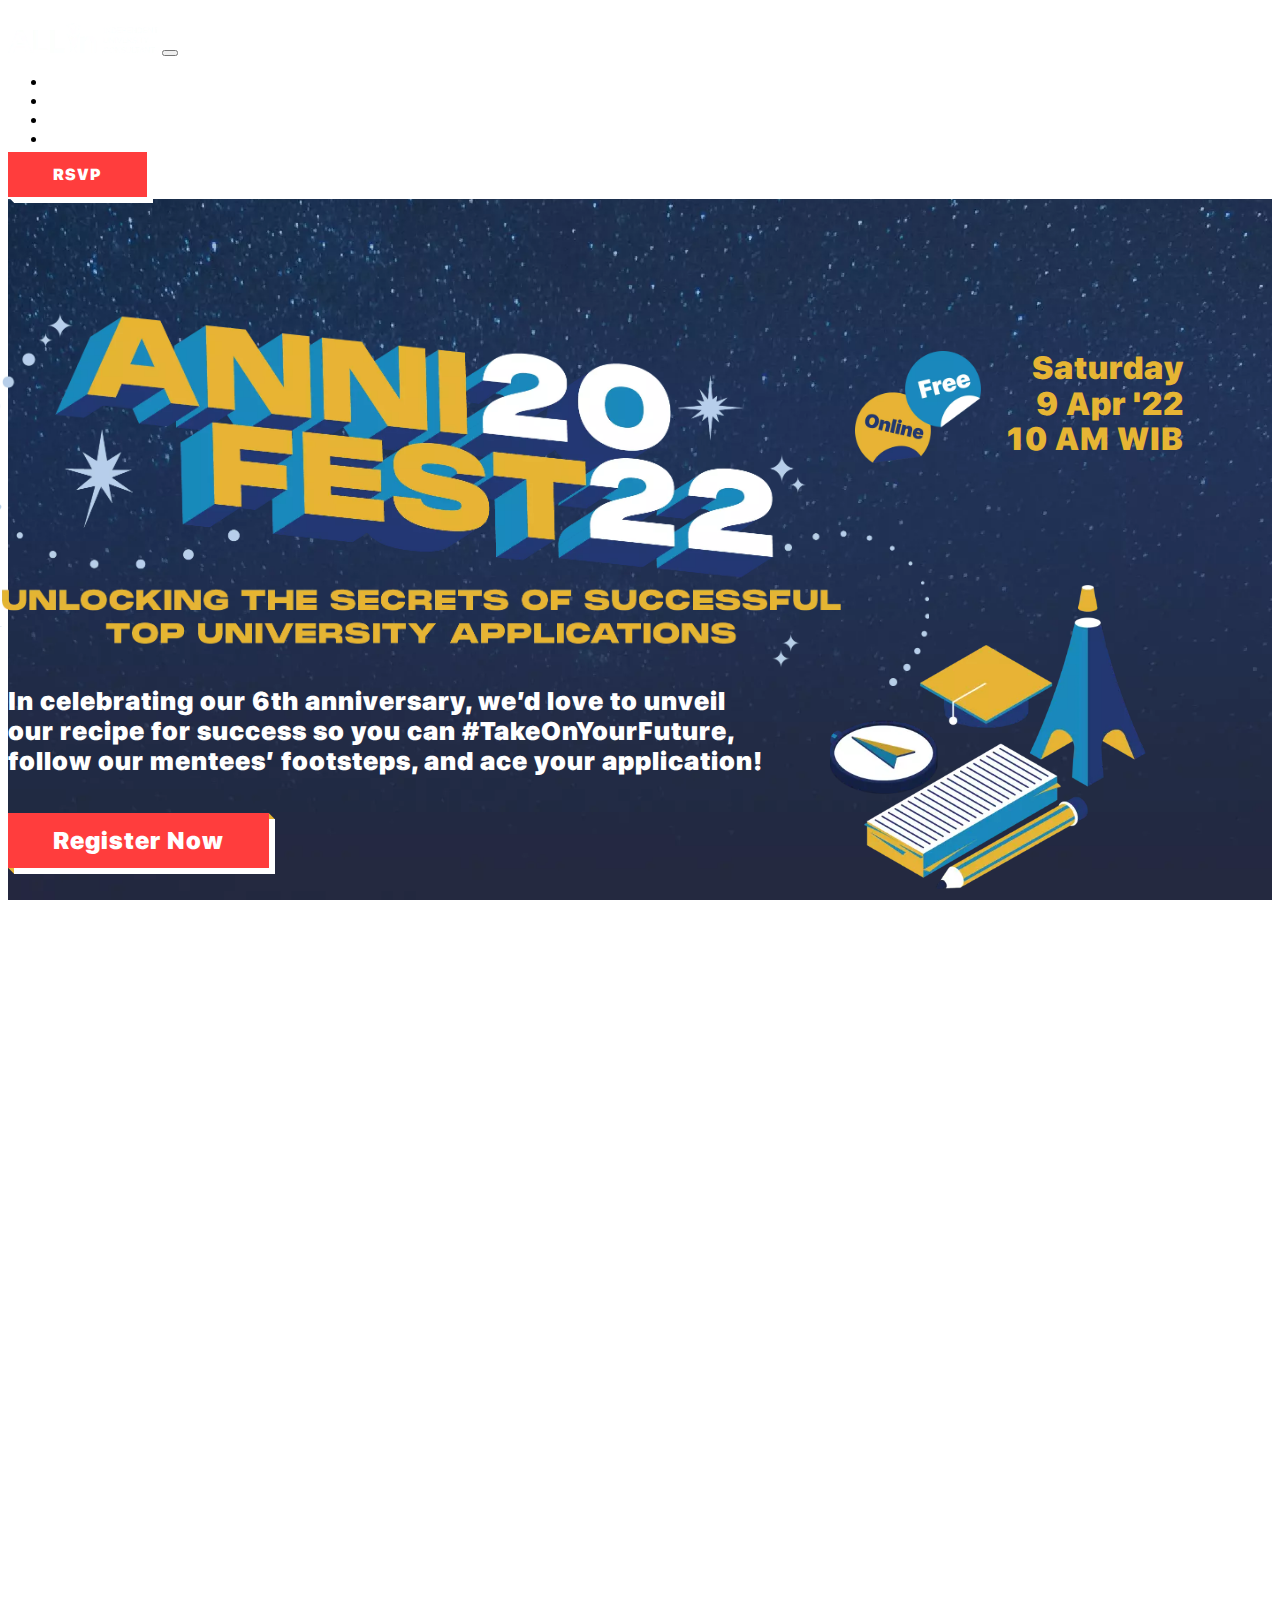
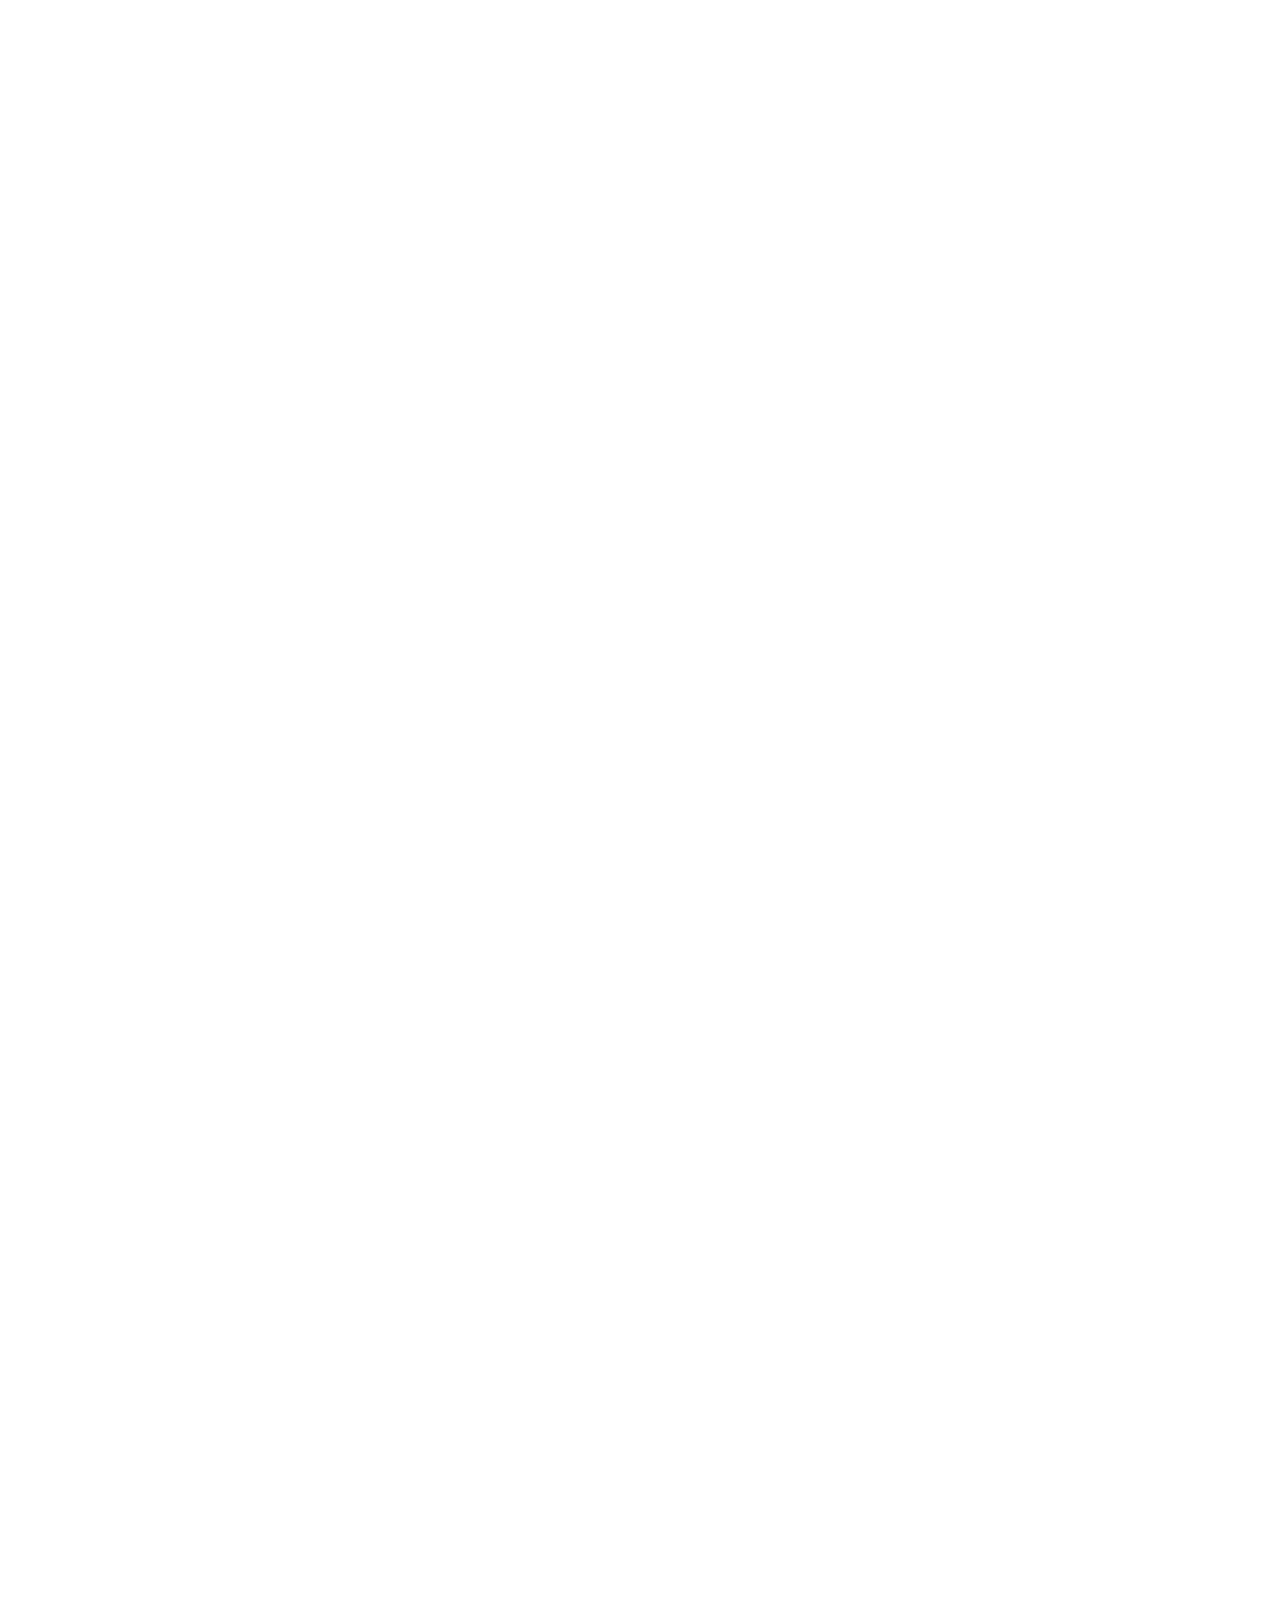
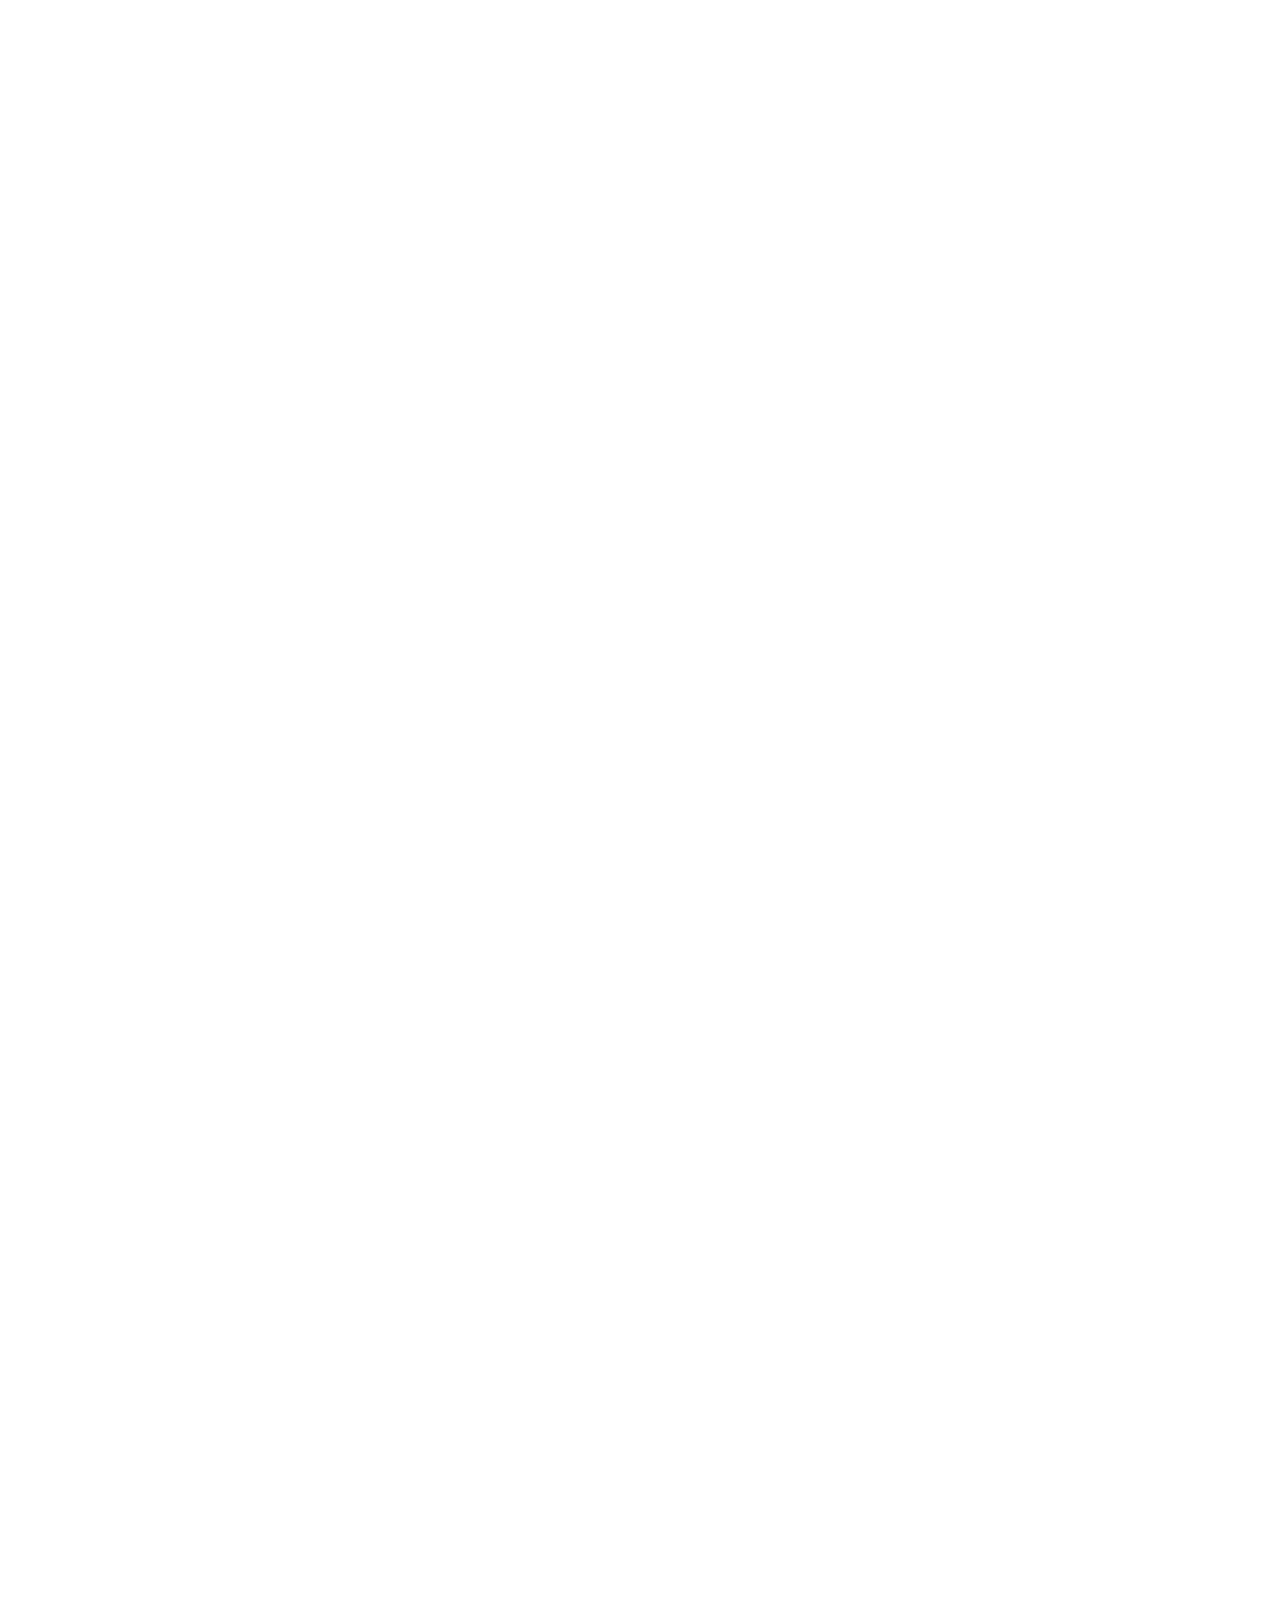
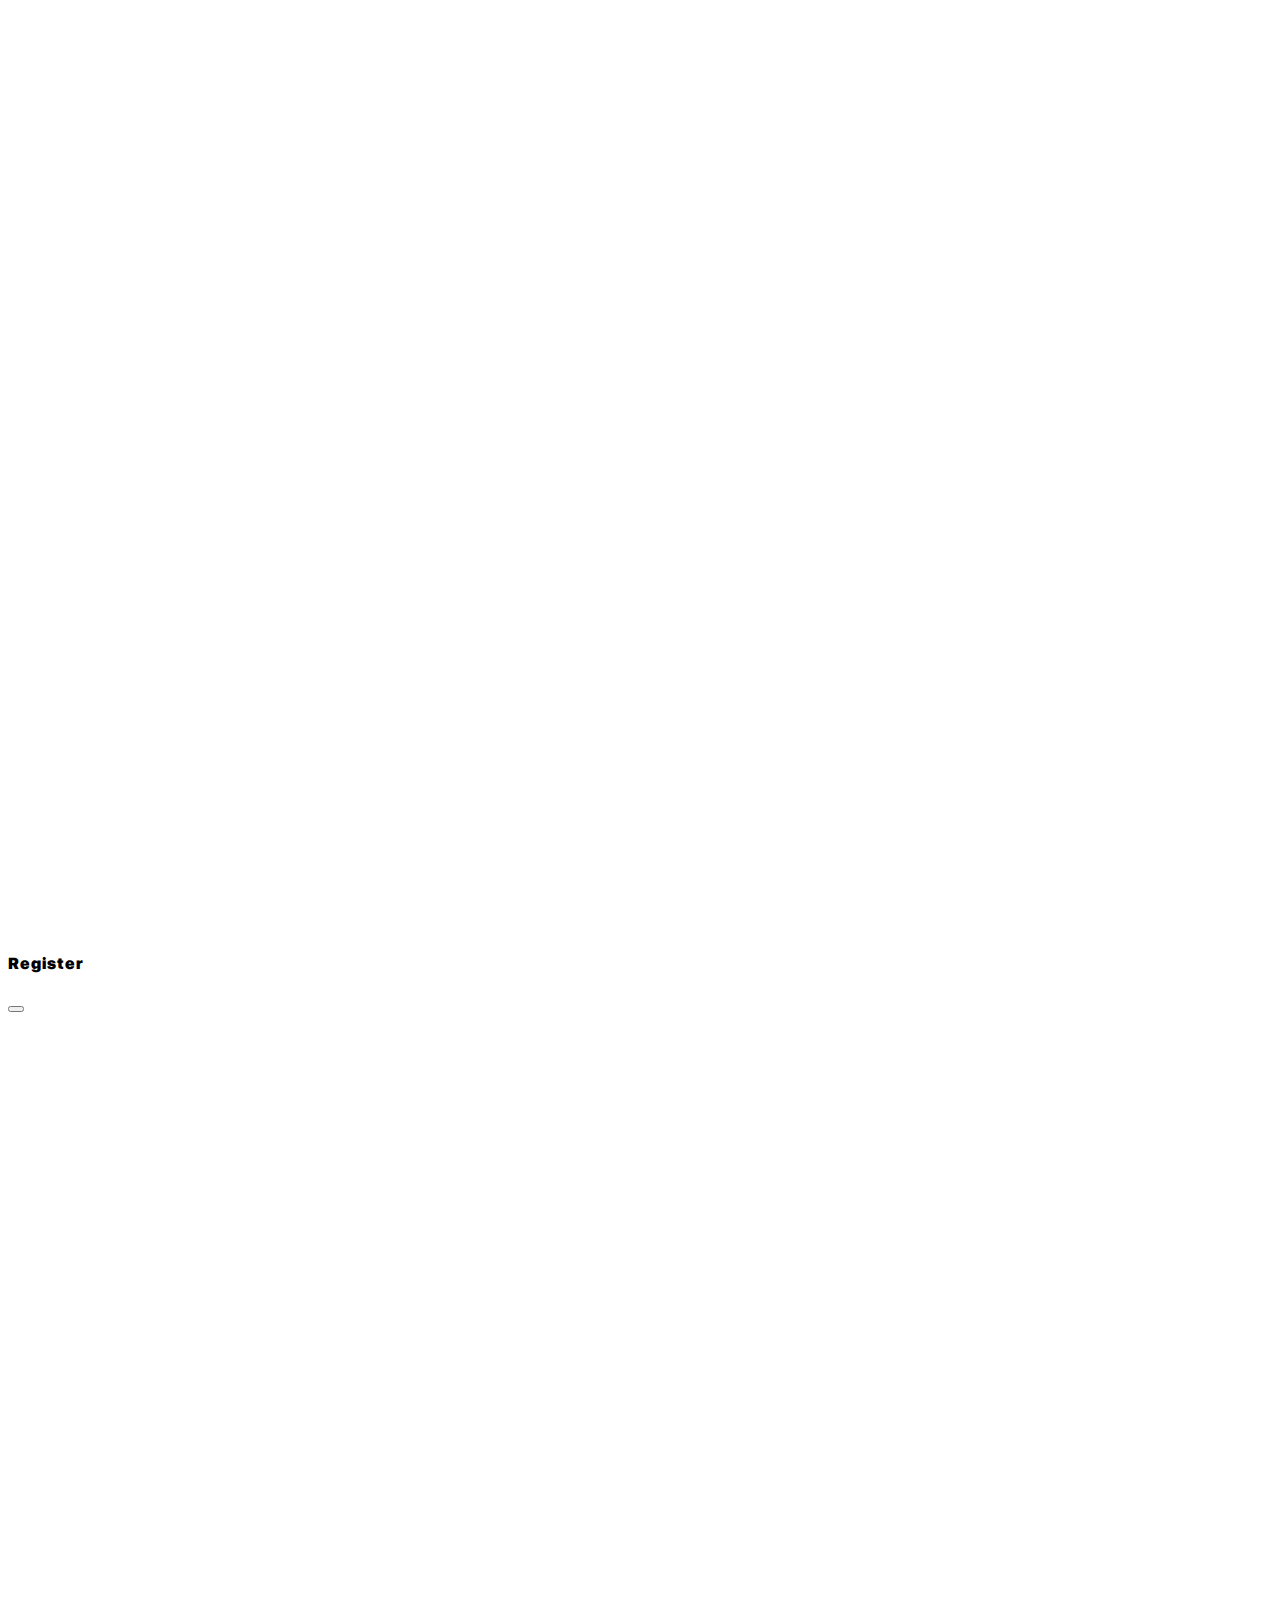
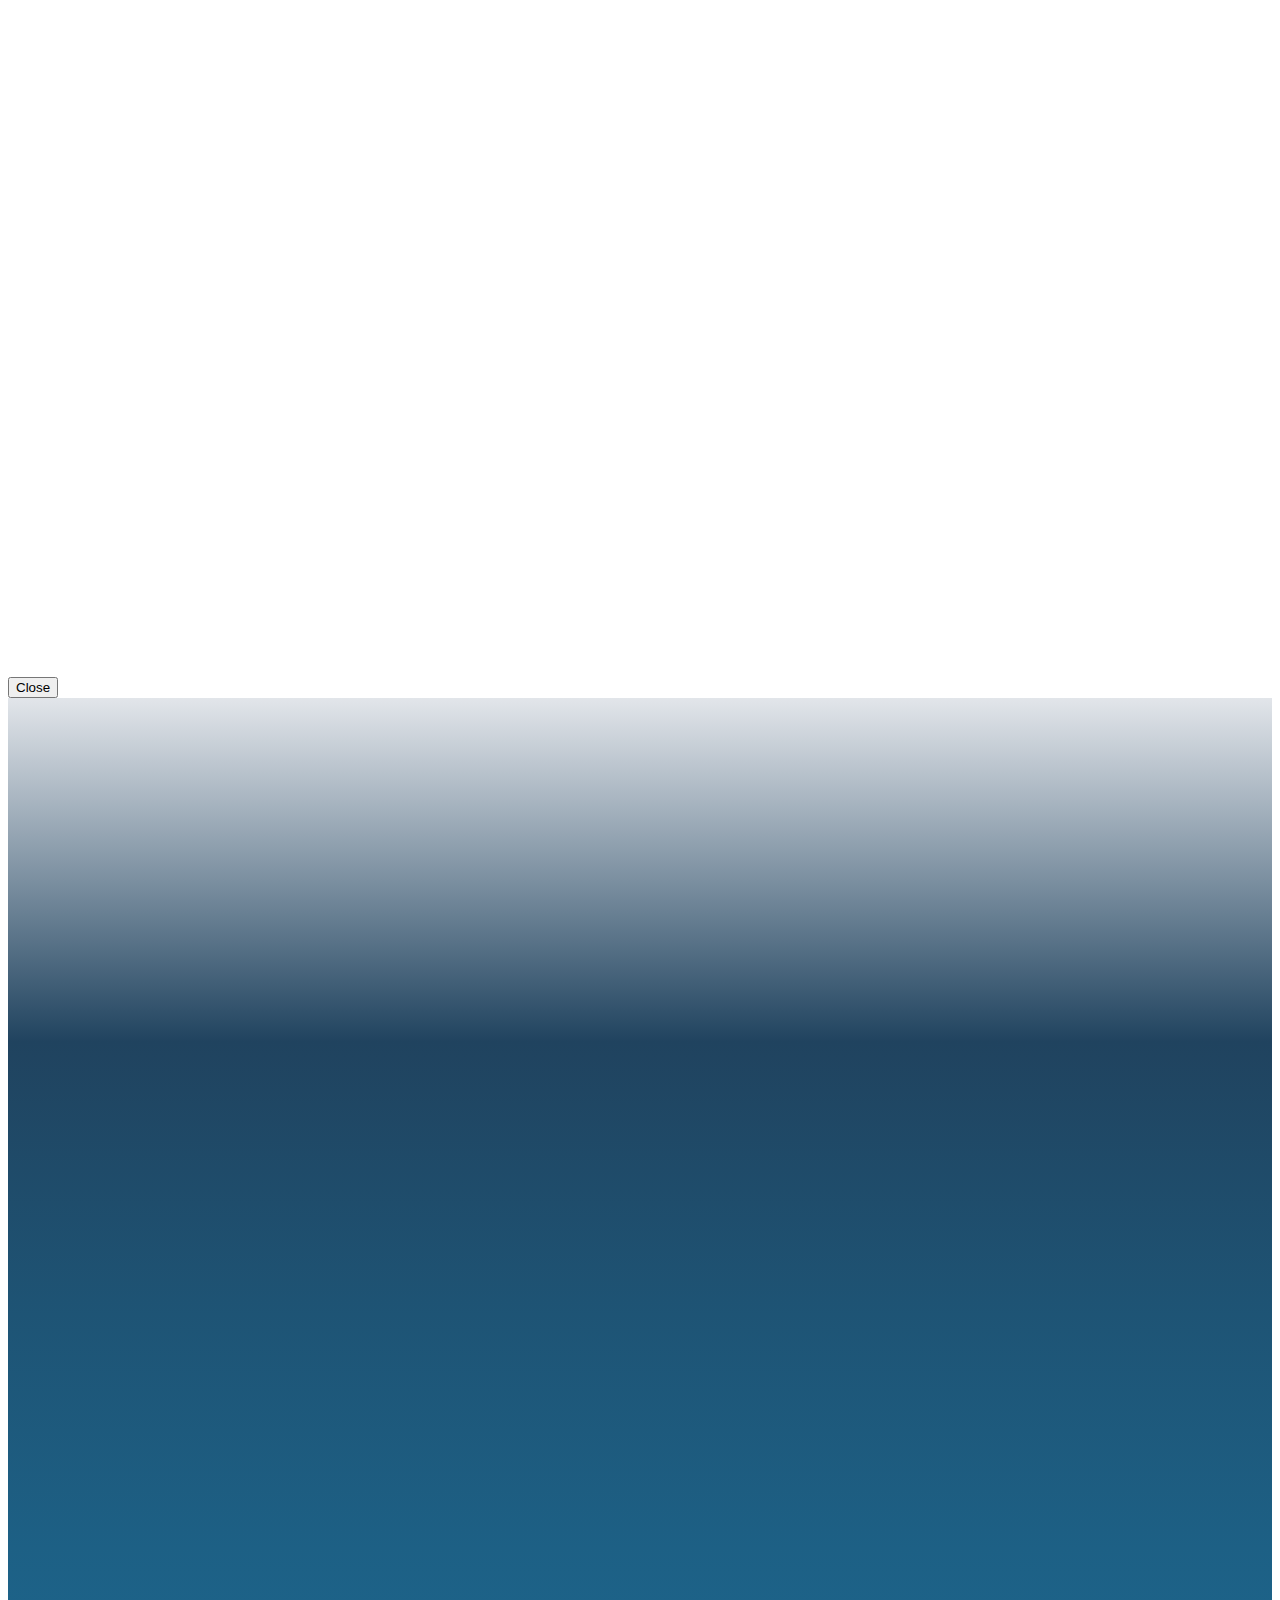
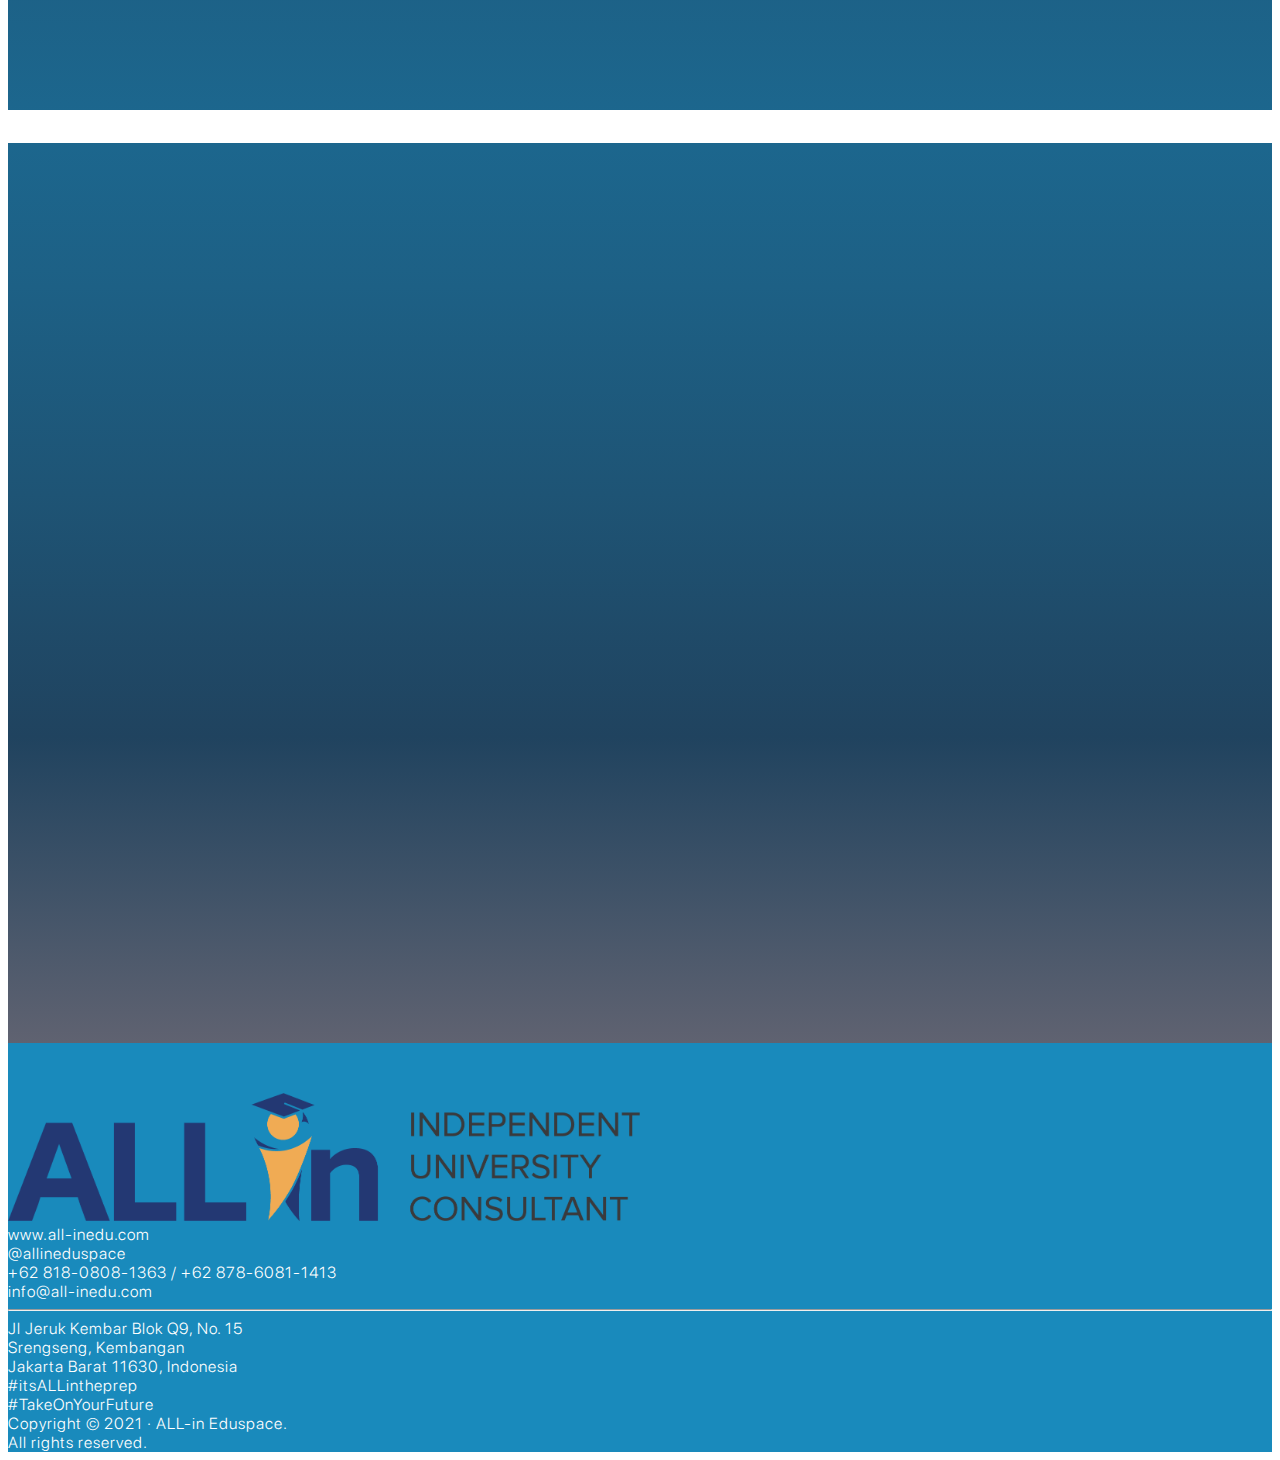
<file: 2022/main/index.html>
<!DOCTYPE html>
<html lang="en">

<head>
    <meta charset="UTF-8">
    <meta http-equiv="X-UA-Compatible" content="IE=edge">
    <meta name="viewport" content="width=device-width, initial-scale=1.0">
    <!-- Primary Meta Tags -->
    <title>ANNIFEST 2022 - ALL-in Eduspace</title>
    <meta name="title" content="ANNIFEST 2022 - ALL-in Eduspace">
    <meta name="description"
        content="In celebrating our 6th anniversary, we’d love to unveil our recipe for success so you can #TakeOnYourFuture, follow our mentees’ footsteps, and ace your application!">

    <!-- Open Graph / Facebook -->
    <meta property="og:type" content="website">
    <meta property="og:url" content="https://metatags.io/">
    <meta property="og:title" content="ANNIFEST 2022 - ALL-in Eduspace">
    <meta property="og:description"
        content="In celebrating our 6th anniversary, we’d love to unveil our recipe for success so you can #TakeOnYourFuture, follow our mentees’ footsteps, and ace your application!">
    <meta property="og:image" content="assets/img/annifest-logo.webp">

    <!-- Twitter -->
    <meta property="twitter:card" content="summary_large_image">
    <meta property="twitter:url" content="https://metatags.io/">
    <meta property="twitter:title" content="ANNIFEST 2022 - ALL-in Eduspace">
    <meta property="twitter:description"
        content="In celebrating our 6th anniversary, we’d love to unveil our recipe for success so you can #TakeOnYourFuture, follow our mentees’ footsteps, and ace your application!">
    <meta property="twitter:image" content="assets/img/annifest-logo.webp">
    <link href="https://cdn.jsdelivr.net/npm/bootstrap@5.1.3/dist/css/bootstrap.min.css" rel="stylesheet"
        integrity="sha384-1BmE4kWBq78iYhFldvKuhfTAU6auU8tT94WrHftjDbrCEXSU1oBoqyl2QvZ6jIW3" crossorigin="anonymous">
    <link rel="stylesheet" href="assets/css/style-v3.css">
    <link rel="stylesheet" href="assets/css/btn-v2.css">
    <link href="https://unpkg.com/aos@2.3.1/dist/aos.css" rel="stylesheet">
    <link rel="shortcut icon" href="assets/img/icon.ico" type="image/x-icon">
    <!-- Global site tag (gtag.js) - Google Analytics -->
    <script async src="https://www.googletagmanager.com/gtag/js?id=UA-133747692-3"></script>
    <script>
        window.dataLayer = window.dataLayer || [];
        function gtag() { dataLayer.push(arguments); }
        gtag('js', new Date());

        gtag('config', 'UA-133747692-3');
    </script>
    <style>
        #preloader {
            position: relative;
            z-index: 9999;
            height: 100vh;
            background: #233872;
            width: 100%;
            text-align: center;
            padding: 22% 0;
        }

        .text {
            font-size: 2em;
            font-weight: bold;
            color: #E6B534;
            text-transform: uppercase;
        }

        .loading {
            width: 30px;
            margin-bottom: 20px;
        }

        @media only screen and (max-width: 800px) {
            #preloader {
                padding: 70% 0;
            }

            .navbar-light .navbar-toggler {
                background: white;
                border-radius: 0 !important;
            }

            .sticky-card {
                text-align: center;
                display: block !important;
                position: fixed;
                background: white;
                padding: 15px 10px 20px 10px;
                width: 100%;
                bottom: 0;
                z-index: 999;
            }
        }

        .sticky-card {
            display: none;
        }
    </style>
</head>

<body>
    <!-- <div id="preloader">
        <img src="assets/img/loading.gif" class="loading">
        <div id="aspire" data-status="open" class="text" style="color: #198ABC;">
            Aspire
        </div>
        <div id="learn" data-status="close" class="text" style="color: #fff;">
            Learn
        </div>
        <div id="lead" data-status="close" class="text">
            Lead
        </div>
    </div> -->
    <div class="sticky-card">
        <a href="https://bit.ly/annifest2022-rsvp" target="_blank" class="btn-annif bg-1">RSVP</a>
    </div>
    </div>
    <nav class="navbar navbar-expand-lg navbar-light fixed-top">
        <div class="container">
            <img class="navbar-brand" src="assets/img/logo-white.webp">
            <button class="navbar-toggler" type="button" data-bs-toggle="collapse"
                data-bs-target="#navbarSupportedContent" aria-controls="navbarSupportedContent" aria-expanded="false"
                aria-label="Toggle navigation">
                <span class="navbar-toggler-icon"></span>
            </button>
            <div class="collapse navbar-collapse" id="navbarSupportedContent">
                <ul class="navbar-nav me-auto mb-2 mb-lg-0">
                    <li class="nav-item mx-md-4">
                        <a class="nav-link" aria-current="page" href="#">Home</a>
                    </li>
                    <li class="nav-item mx-md-4">
                        <a class="nav-link" aria-current="page" href="#event">Event</a>
                    </li>
                    <li class="nav-item mx-md-4">
                        <a class="nav-link" aria-current="page" href="#scholarship">Scholarship</a>
                    </li>
                    <li class="nav-item mx-md-4">
                        <a class="nav-link" aria-current="page" href="#submit">Submit Profile</a>
                    </li>
                </ul>
                <div class="d-flex justify-content-center d-md-block d-none mt-md-0 mt-3">
                    <div class="p-0">
                        <a href="#" data-bs-toggle="modal" data-bs-target="#RegisterNow" target="_blank" class="btn-annif bg-1">RSVP</a>
                    </div>
                </div>
            </div>
        </div>
    </nav>
    <div class="container-fluid p-0 bg-annif" id="content">
        <div id="home">
            <div class="container">
                <div class="row">
                    <div class="col-md-12">
                        <img src="assets/img/annifest-logo.webp" class="annif-logo " alt="ANNIFEST">
                        <img src="assets/img/ONLINE FREE.webp" alt="Online" class="annif-illust-2 ">
                        <div class="annif-date">
                            Saturday <div class="d-md-block d-none"></div>
                            <span class="text-white">9 Apr '22</span>
                            <div class="d-block"></div>
                            10 AM WIB
                        </div>
                        <img src="assets/img/illust.webp" alt="ANNIFEST" class="annif-illust-1 ">
                        <div class="annif-desc">
                            In celebrating our 6th anniversary,
                            we’d love to unveil our recipe for success so you can #TakeOnYourFuture, follow our mentees’
                            footsteps, and ace your
                            application!

                        </div>
                        <a href="#" data-bs-toggle="modal" data-bs-target="#RegisterNow" target="_blank"
                            class="btn-annif btn-second btn-annif-lg">Register
                            Now</a>
                    </div>
                </div>
            </div>
        </div>
        <div id="event">
            <div class="container">
                <div class="row align-items-center my-5" data-aos="fade-up">
                    <div class="col-md-5">
                        <img src="assets/img/nathasya.webp" alt="Nathasya" class="speaker-pic">
                    </div>
                    <div class="col-md-7">
                        <div class="event-title">
                            TOP UK & ASIAN
                        </div>
                        <div class="event-subtitle">
                            UNIVERSITIES ADMIT
                        </div>
                        <div class="event-heading">
                            Nathasya’s Success Story
                        </div>
                        <div class="event-desc">
                            <ul>
                                <li>
                                    Step-by-step guide in finding the best-fit major and universities and obtaining
                                    scholarship awards.
                                </li>
                                <li>
                                    Breaking down Nathasya's personal statement for Asian & UK universities.
                                </li>
                            </ul>
                        </div>
                        <div class="event-uni">
                            Accepted to HKUST, HKU, Imperial College, University of Warwick, and many more
                        </div>
                    </div>
                </div>

                <div class="row align-items-center mt-5" data-aos="fade-up">
                    <div class="col-md-5 order-md-2 p-md-5">
                        <img src="assets/img/rashika-rachinta.webp" alt="Rashika & Rachinta" class="speaker-pic">
                    </div>
                    <div class="col-md-7 order-md-1">
                        <div class="event-title">
                            TOP US
                        </div>
                        <div class="event-subtitle">
                            UNIVERSITIES ADMIT
                        </div>
                        <div class="event-heading">
                            Deconstruct Essays that Stand Out to TOP US Universities
                        </div>
                        <div class="event-desc">
                            <ul>
                                <li>
                                    Revealing key points and how to create stellar US admission essays.
                                </li>
                                <li>
                                    How the twins develop their niche and unique personal brands.
                                </li>
                            </ul>
                        </div>
                        <div class="event-uni">
                            Accepted to Purdue, Georgia Tech, University of Michigan, University of Illinois at Urbana
                            Champaign
                        </div>
                    </div>
                </div>
            </div>
        </div>
        <div id="submit" data-aos="fade-up">
            <div class="container">
                <div class="row align-items-center">
                    <div class="col-md-5">
                        <img src="assets/img/essay.webp" alt="Essay" class="speaker-pic">
                    </div>
                    <div class="col-md-7">
                        <img src="assets/img/TRIED AND TESTED.webp" alt="Essay Topic" class="essay-icon">
                        <div class="event-title">
                            ESSAY TOPIC
                        </div>
                        <div class="event-subtitle">
                            CLINIC
                        </div>
                        <div class="event-heading">
                            Compelling Essay Ideas, Tailor-Made to Your Profile
                        </div>
                        <div class="event-desc mb-4">
                            <label class="text-second">Not sure how to start your university application
                                essay?</label>
                            Submit your profile
                            and let our
                            expert mentors suggest suitable
                            essay topics that showcase your personal brand!
                        </div>
                        <div class="text-md-start text-center">
                            <a href="https://bit.ly/annifest2022-profilesub" target="_blank" class="btn-annif-submit">Submit
                                Profile</a>
                            <label class="text-second ms-md-3 mt-md-0 mt-2">
                                Submissions open until 5 April.
                            </label>
                        </div>
                    </div>
                </div>

                <div class="row justify-content-center mt-md-5 mt-3" data-aos="fade-up">
                    <div class="col text-center mt-md-5 mt-4">
                        <a href="#" target="_blank"
                            class="btn-annif btn-second btn-annif-xl" data-bs-toggle="modal" data-bs-target="#RegisterNow">Register
                            Now</a>
                    </div>
                </div>

                
            </div>
        </div>
        <!-- The Modal -->
        <div class="modal" id="RegisterNow">
            <div class="modal-dialog modal-dialog-centered" role="document" >
                <div class="modal-content">
            
                    <!-- Modal Header -->
                    <div class="modal-header">
                    <h4 class="modal-title"><b>Register</b> </h4>
                    <button type="button" class="btn-close" data-bs-dismiss="modal"></button>
                    </div>
            
                    <!-- Modal body -->
                    <div class="modal-body">
                        <iframe class="responsive-iframe" src="https://docs.google.com/forms/d/e/1FAIpQLSdnvA4mi9Zyf2hMLcG88fZ0u0vmAomXgc9S1_KuS20YY3p9Ww/viewform?embedded=true" width="640" height="1282" frameborder="0" marginheight="0" marginwidth="0">Memuat…</iframe>
                    </div>
            
                    <!-- Modal footer -->
                    <div class="modal-footer">
                        <button type="button" class="btn btn-danger" data-bs-dismiss="modal">Close</button>
                    </div>
                </div>
            </div>
        </div>
        <!-- The Modal -->
        <div id="scholarship">
            <div class="container">
                <div class="row justify-content-center" data-aos="fade-up">
                    <div class="col-md-8 text-center">
                        <img src="assets/img/personal brand.webp" alt="Personal Brand" class="icon1">
                        <img src="assets/img/essay.webp" alt="Essay" class="icon2">
                        <img src="assets/img/acad performance.webp" alt="Academic Performance" class="icon3">
                        <img src="assets/img/exploration.webp" alt="Exploration" class="icon4">
                        <h2 class="sch-title mt-5">
                            ALL-IN COMMUNITY <br>
                            CONTRIBUTION
                        </h2>
                        <h5 class="sch-desc">
                            We always encourage you to <b style="color:#E6B534;">DARE TO DREAM</b>, and we try our best
                            to make
                            everyone’s
                            dreams come
                            true through education.
                        </h5>
                    </div>
                    <div class="col-md-10 text-center">
                        <div class="sch-head">
                            ULTIMATE ADMISSION MENTORING SCHOLARSHIP <span class="text-white">
                                WORTH $5,000
                            </span>
                        </div>
                        <div class="sch-desc">
                            <strong>
                                For those of you who need thorough guidance to study abroad, <br> this is a chance for
                                you.
                            </strong>
                        </div>
                        <div class="sch-desc">
                            Contact your school counselor to nominate you for this need-based <span
                                style="color:#E6B534;">
                                ALL-IN ULTIMATE ADMISSION
                                MENTORING SCHOLARSHIP </span>
                            application!
                        </div>
                    </div>
                </div>

                <div class="row justify-content-center mt-md-3" data-aos="fade-up">
                    <div class="col text-center">
                        <a href="https://scholarship.all-inedu.com"
                            class="btn-annif btn-yellow btn-annif-lg" style="display: inline-flex;" > 
                            Further Info &amp;  <br>
                             Application 
                        </a>
                    </div>
                </div>
            </div>
        </div>
        <div id="about">
            <div class="container">
                <div class="row justify-content-center" data-aos="fade-up">
                    <div class="col-md-7 mt-5 mb-4 text-center">
                        <h2 class="about-title">ABOUT US
                        </h2>
                        <h5 class="about-desc">
                            We are an independent university consultant based in Jakarta, Indonesia.
                            Our mission is to ensure that students are thriving into the path they aspire to have in the
                            future.<br>
                        </h5>
                    </div>
                </div>
                <div class="row justify-content-center" data-aos="fade-up">
                    <div class="col-md-9">
                        <div class="row row-cols-md-3 row-cols-2">
                            <div class="col mb-2 text-center">
                                <div class="icon-img p-2">
                                    <img src="assets/img/about us 1.webp" class="mr-auto ml-auto">
                                </div>
                                <p class="icon-desc">100% Students placed<br>at target universities</p>
                            </div>
                            <div class="col mb-2 text-center">
                                <div class="icon-img">
                                    <img src="assets/img/about us 2.webp" class="mr-auto ml-auto">
                                </div>
                                <p class="icon-desc">More than 40<br>School Clients</p>
                            </div>
                            <div class="col mb-2 text-center">
                                <div class="icon-img">
                                    <img src="assets/img/about us 3.webp" class="mr-auto ml-auto">
                                </div>
                                <p class="icon-desc">More than 1,000<br>Essays Reviewed</p>
                            </div>
                            <div class="col mb-2 text-center">
                                <div class="icon-img">
                                    <img src="assets/img/about us 4.webp" class="mr-auto ml-auto">
                                </div>
                                <p class="icon-desc">More than 50<br>Corporate Partners</p>
                            </div>
                            <div class="col mb-2 text-center">
                                <div class="icon-img">
                                    <img src="assets/img/about us 5.webp" class="mr-auto ml-auto">
                                </div>
                                <p class="icon-desc">150+ Point SAT<br>Score Improvement</p>
                            </div>
                            <div class="col mb-2 text-center">
                                <div class="icon-img">
                                    <img src="assets/img/about us 6.webp" class="mr-auto ml-auto">
                                </div>
                                <p class="icon-desc">More than 1,500<br>Event Participants</p>
                            </div>
                        </div>
                    </div>
                </div>
            </div>
        </div>
        <footer>
            <div class="container pb-md-4">
                <div class="row">
                    <div class="col-md-4 mb-3">
                        <img src="assets/img/logo-color.png" class="footer-logo" alt="ALL-in Eduspace">
                    </div>
                    <div class="col-md-3 mb-3">
                        <i class="fas fa-globe fa-fw"></i> <a href="https://all-inedu.com"
                            target="_blank">www.all-inedu.com</a>
                        <br>
                        <i class="fab fa-instagram fa-fw"></i> <a href="https://www.instagram.com/allineduspace/"
                            target="_blank">@allineduspace</a>
                    </div>
                    <div class="col-md-5 mb-3 ps-md-5">
                        <i class="fas fa-mobile-alt fa-fw"></i> <a href="https://wa.me/6281808081363"
                            target="_blank">+62
                            818-0808-1363</a> /
                        <a href="https://wa.me/6287860811413" target="_blank">+62 878-6081-1413</a> <br>
                        <i class="fas fa-envelope fa-fw"></i> <a href="mailto:info@all-inedu.com"
                            target="_blank">info@all-inedu.com</a>
                    </div>
                    <div class="col-md-12">
                        <hr class="my-2">
                    </div>
                    <div class="col-md-4 mb-3">
                        Jl Jeruk Kembar Blok Q9, No. 15 <br> Srengseng, Kembangan <br>
                        Jakarta Barat 11630, Indonesia
                    </div>
                    <div class="col-md-3 mb-3">
                        #itsALLintheprep <br>
                        #TakeOnYourFuture
                    </div>
                    <div class="col-md-5 mb-3 ps-md-5">
                        Copyright © 2021 · ALL-in Eduspace. <br>
                        All rights reserved.
                    </div>
                </div>
            </div>
        </footer>
    </div>
</body>

<!-- Option 1: Bootstrap Bundle with Popper -->
<script src="https://code.jquery.com/jquery-3.6.0.js" integrity="sha256-H+K7U5CnXl1h5ywQfKtSj8PCmoN9aaq30gDh27Xc0jk="
    crossorigin="anonymous"></script>
<script src="https://cdn.jsdelivr.net/npm/bootstrap@5.1.3/dist/js/bootstrap.bundle.min.js"
    integrity="sha384-ka7Sk0Gln4gmtz2MlQnikT1wXgYsOg+OMhuP+IlRH9sENBO0LRn5q+8nbTov4+1p"
    crossorigin="anonymous"></script>

<script src="https://unpkg.com/aos@2.3.1/dist/aos.js"></script>
<script>
    $(window).on("scroll", function () {
        AOS.init({
            duration: 800
        });
    });
</script>
<!-- <script>
    $("#learn").hide();
    $("#lead").hide();
    $("#content").hide();

    $('.navbar-toggler').click(function () {
        $('.navbar').addClass('navbar-allin')
    })

    $(document).ready(function () {

        $("#aspire").fadeIn(500).fadeOut(1000);
        $("#aspire").data('status', 'close')
        $("#learn").data('status', 'open')

        setInterval(function () {
            if ($("#aspire").data('status') == 'open') {
                $("#aspire").fadeIn(500).fadeOut(1000);
                $("#aspire").data('status', 'close')
                $("#learn").data('status', 'open')
            } else if ($("#learn").data('status') == 'open') {
                $("#learn").fadeIn(500).fadeOut(1000);
                $("#learn").data('status', 'close')
                $("#lead").data('status', 'open')
            } else if ($("#lead").data('status') == 'open') {
                $("#lead").fadeIn(500).fadeOut(1000);
                $("#lead").data('status', 'close')
                $("#aspire").data('status', 'open')
            }
        }, 1500)

        setTimeout(function () {
            $('#preloader').hide()
            $("#content").fadeIn(1000)
        }, 5000)

    })
</script> -->
<script>
    $(window).scroll(function () {
        var scroll = $(window).scrollTop();
        // console.log(scroll)

        if (scroll > 10) {
            $('.navbar').addClass('navbar-allin')
        } else {
            $('.navbar').removeClass('navbar-allin')
        }
    })
</script>

</html>
</file>
<file: 2022/main/assets/css/style-v3.css>
@import url('https://fonts.googleapis.com/css2?family=Source+Sans+Pro:wght@600;700;900&display=swap');

@font-face {
  font-family: allin;
  src: url('../font/monument/MonumentExtended-Black.ttf');
  font-weight: bold;
}

@font-face {
  font-family: sfpro;
  src: url('../font/sf-pro/SF-Pro-Display-Black.otf');
  font-weight: 400;
}

@font-face {
  font-family: sfpro;
  src: url('../font/sf-pro/SF-Pro-Display-Light.otf');
  font-weight: 200;
}

.modal-body{   
    position: relative;
    width: 100%;
    padding-top: 100%; /* 16:9 Aspect Ratio (divide 9 by 16 = 0.5625) */
}

.responsive-iframe {
    position: absolute;
    top: 0;
    left: 0;
    bottom: 0;
    right: 0;
    width: 100%;
    height: 100%;
  }

body {
    font-family: sfpro;
    letter-spacing: 1px;
    font-weight: 200;
}

.text-second {
    color: #E6B534;
}

img.navbar-brand {
    width: 150px;
}

.navbar {
    transition: all 0.3s ease-in-out !important;
    padding: 15px 0;
}

.navbar-allin {
    background: #198ABC;
}

.nav-item a {
    color: #fff !important;
}

.bg-annif {
    background: url('../img/background.webp');
    background-position: center;
    background-repeat: no-repeat;
    background-attachment: fixed;
    background-size: cover;
}

#home {
    position: relative;
    display: block;
    height: 100vh;
    padding-top: 9% ;
}

.annif-logo {
    width: 80%;
    display: block;
    margin-left: -90px;
}

.annif-illust-1 {
    position: absolute;
    width: 25%;
    margin-top: -8%;
    right: 10%;
}

.annif-illust-2 {
    position: absolute;
    top:15%;
    right: 23%;
    width: 10%;
}

.annif-date {
    position: absolute;
    top:15%;
    right: 7%;
    font-size: 2em;
    font-weight: bold;
    line-height: 1.1;
    color: #E6B534;
    text-align: right;
}

.annif-desc {
    font-size: 1.6em;
    width: 60%;
    margin-bottom: 50px;
    color: #fff;
    font-weight: bold;
}

#event {
    padding: 5% 0;
}

.event-title {
    font-family: allin;
    font-size: 3em;
    font-weight: bold;
    text-transform: uppercase;
    color: #E6B534;
    line-height: 1;
    /* text-shadow: 2px 2px #fff; */
}

.event-subtitle {
    font-family: allin;
    font-size: 3em;
    font-weight: bold;
    text-transform: uppercase;
    color: #198ABC;
}

.event-heading {
    color: #fff;
    font-size: 1.8em;
    font-weight: bold;
}

.event-desc {
    color: #fff;
    font-size: 1.3em;
}

.event-desc ul li {
    margin-left: -10px;
}

.event-uni {
    font-size: 1.4em;
    font-weight: bold;
    /* text-transform: uppercase; */
    color: #E6B534;
    line-height: 1.5;
}

.speaker-pic {
    width: 100%;
    padding: 5%;
}

.essay-icon {
    position: absolute;
    margin-top: -2%;
    right: 10%;
    width: 10%;
}


#scholarship {
    background: rgb(35,39,59);
    background: linear-gradient(180deg, #1e385c21 0%, rgba(32,67,95,1) 34%, rgba(30,84,117,1) 61%, rgba(29,96,133,1) 84%, rgba(27,114,157,1)  130%);
    padding: 8% 0;
}

.sch-title {
    font-family: allin;
    font-size: 2em;
    color: #fff;
    font-weight: bold;
    letter-spacing: 5px;
    line-height: 1.2;
    margin-bottom: 30px;
}

.sch-head {
    /* font-family: allin; */
    font-size: 3em;
    margin-bottom: 30px;
    color: #E6B534;
    font-weight: bold;
    letter-spacing: 5px;
    line-height: 1.2;
    margin-bottom:50px;
}

.sch-desc {
    font-size: 1.8em;
    line-height: 1.5;
    color: #fff;
    margin-bottom: 50px;
}

.icon1 {
    position: absolute;
    width: 5%;
    left:20%;
    transform: rotate(-10deg);
}

.icon2 {
    position: absolute;
    width: 10%;
    margin-top: 10%;
    left:5%;
    /* transform: rotate(-z0deg); */
}

.icon3 {
    position: absolute;
    width: 10%;
    right:15%;
    transform: rotate(10deg);
}

.icon4 {
    position: absolute;
    width: 10%;
    margin-top: 10%;
    right:5%;
    /* transform: rotate(20deg); */
}

#submit {
    padding: 2% 0;
    scroll-margin-top: 170px;
}

#about {
    height: 100vh;
    background: rgb(35,39,59);
    background: linear-gradient(0deg, rgba(35, 39, 59, 0.726) 0%, rgba(32,67,95,1) 34%, rgba(30,84,117,1) 61%, rgba(29,96,133,1) 84%, rgba(27,114,157,1) 130%);
}

.about-title {
    font-size: 2.5em;
    color: #E6B534;
    font-weight: bold;
    margin-bottom: 30px;
}

.about-desc {
    font-size: 1.3em;
    font-weight: 200;
    color: #fff;
    margin-bottom: 50px;
}

.icon-img {
    width: 100%;
    height: 50px;
    margin-bottom: 20px;
}

.icon-img img {
    height: 100%;
    transition: all 0.3s ease-in-out;
}

.icon-desc {
    color: #fff;
}

.icon-img:hover img {
 transform: scale(1.2);
}

footer {
    padding: 50px 0 0 0;
    background: #198ABC;
    color: #fff;
}

footer a {
    color: #fff;
    text-decoration: none;
}

footer a:hover {
    color: #fff;
    text-decoration: none;
}

.footer-logo {
    width: 50%;
}

@media only screen and (max-width: 800px) {
    .nav-link {
        text-align: center !important;
    }

    .navbar-collapse {
        padding: 15px 0 !important;
    }

    .bg-annif {
        background: url('../img/background.webp');
        background-color: #232940;
        background-position: top;
        background-repeat: no-repeat;
        background-attachment:fixed;
        background-size: contain;
    }

  #home {
      padding: 25% 3% 10% 3%;
      height: auto;
  }

  .annif-logo {
      width: 100%;
      margin: 0;
  }

  .annif-illust-1 {
      margin-top:10px;
      display: none;
  }

  .annif-illust-2 {
      width: 15%;
      margin-top: 38%;
      right: 5%;
  }

  .annif-date {
      margin-top:43%;
      display: block;
      left: 5%;
      width: 50%;
      font-size: 0.8em;
      text-align: left;
  }

  .annif-desc {
      margin-top:70px;
      font-size: 1em;
      width: 100%;
      text-align: justify;
      font-weight: 200;
  }

  #event {
      padding: 5% 3% 5% 3%;
      height: auto;
  }

  .speaker-pic {
      padding: 0 10%;
      margin-bottom: 20px;
  }

  .event-title,
  .event-subtitle {
      font-size: 1.2em;
      text-shadow: none;
  }

  .event-heading {
      font-size: 1em;
  }

  .event-desc {
      font-size: 1em;
  }

  .event-uni {
      font-size: 0.8em;
  }

  
.essay-icon {
    margin-top: -7%;
    right: 10%;
    width: 20%;
}


  #scholarship {
      padding: 15% 3% 5% 3%;
      height: auto;
  }

  .sch-title {
      font-size: 1.2em;
      letter-spacing: 2px;
  }

  .sch-desc {
      font-size: 1em;
      margin-bottom: 20px;
  }

  .sch-head {
      font-size: 1.4em;
      letter-spacing: 2px;
      margin-bottom: 20px;
  }

  .icon2,.icon4 {
      margin-top: 90px;
  }

  #about {
      padding: 15% 3% 10% 3%;
      height: auto;
  }

  .about-title {
      font-size: 1.3em;
  }

  .about-desc {
      font-size: 1em;
  }

  .icon-desc {
      font-size: 0.7em;
  }
  

  footer {
      text-align: center;
      padding-bottom: 40px;
  }
}
</file>
<file: 2022/main/assets/css/btn-v2.css>
.btn-annif {
  top: 0;
  left: 0;
  transition: all 0.15s linear 0s;
  position: relative;
  /* display: inline-block; */
  padding: 13px 45px;
  font-weight: bold;
  letter-spacing: 1px;
  background: #FF3D3D;
  color: #fff;
  box-shadow: 6px 6px 0 #FFFFFF;
  text-decoration: none;
  z-index: 99;
}

.btn-annif::after {
  transition: all 0.15s linear 0s;
  content: "";
  position: absolute;
  top: 2px;
  right: -4px;
  width: 8px;
  height: 8px;
  background-color: #FFFFFF;
  transform: rotate(45deg);
  z-index: -1;
}
.btn-annif::before {
  transition: all 0.15s linear 0s;
  content: "";
  position: absolute;
  bottom: -4px;
  left: 2px;
  width: 8px;
  height: 8px;
  background-color: #FFFFFF;
  transform: rotate(45deg);
  z-index: -1;
}

.btn-annif:hover {
    color: #fff;
}

.btn-annif:active {
  top: 3px;
  right: -3px;
  background:#E6B534;
  box-shadow: 3px 3px 0 #FFFFFF;
}


.btn-annif:active::after {
  top: 1px;
  right: -2px;
  width: 4px;
  height: 4px;
   background-color: #E6B534;
}
.btn-annif:active::before {
  bottom: -2px;
  left: 1px;
  width: 4px;
  height: 4px;
   background-color: #E6B534;
}






.btn-annif-submit {
  top: 0;
  left: 0;
  transition: all 0.15s linear 0s;
  position: relative;
  /* display: inline-block; */
  padding: 13px 45px;
  font-weight: bold;
  letter-spacing: 1px;
  background: #E6B534;
  color: #fff;
  box-shadow: 6px 6px 0 #233872;
  text-decoration: none;
  z-index: 99;
}

.btn-annif-submit::after {
  transition: all 0.15s linear 0s;
  content: "";
  position: absolute;
  top: 2px;
  right: -4px;
  width: 8px;
  height: 8px;
  background-color: #233872;
  transform: rotate(45deg);
  z-index: -1;
}
.btn-annif-submit::before {
  transition: all 0.15s linear 0s;
  content: "";
  position: absolute;
  bottom: -4px;
  left: 2px;
  width: 8px;
  height: 8px;
  background-color: #233872;
  transform: rotate(45deg);
  z-index: -1;
}

.btn-annif-submit:hover {
    color: #fff;
}

.btn-annif-submit:active {
  top: 3px;
  right: -3px;
  background:#233872;
  box-shadow: 3px 3px 0 #E6B534;
}


.btn-annif-submit:active::after {
  top: 1px;
  right: -2px;
  width: 4px;
  height: 4px;
   background-color: #E6B534;
}
.btn-annif-submit:active::before {
  bottom: -2px;
  left: 1px;
  width: 4px;
  height: 4px;
   background-color: #E6B534;
}


.btn-second {
  background: #FF3D3D !important;
  box-shadow: 6px 6px 0 #FFFFFF;
}

.btn-second::after,
.btn-second::before {
  background: #E6B534 !important;
}

.btn-second:active {
   background: #E6B534 !important;
    box-shadow: 3px 3px 0 #FFFFFF;
}

.btn-second:active::after,
.btn-second:active::before {
    background-color: #FF3D3D !important;
}

.btn-white {
  background: #fff !important;
  color: #198ABC !important;
  box-shadow: 6px 6px 0 #E6B534;
}

.btn-yellow {
  background: #E6B534 !important;
  color: #FFFFFF !important;
  box-shadow: 6px 6px 0 #FFFFFF;
}

.btn-yellow::after,
.btn-yellow::before {
  background: #FFFFFF;
}

.btn-white::after,
.btn-white::before {
  background: #198ABC !important;
}

.btn-white:active {
   background: #E6B534 !important;
    box-shadow: 3px 3px 0 #198ABC;
}

.btn-white:active::after,
.btn-white:active::before {
    background-color: #198ABC !important;
}


.btn-annif-lg {
  font-size: 1.5em;
}

.btn-annif-xl{
  font-size: 2.5em;
  padding: 17px 60px 17px 60px;
}


@media only screen and (max-width: 800px) {
.btn-annif-lg {
  font-size:1em;
}

.btn-annif-xl{
  font-size: 1.2em;
}

.btn-annif-lg-mobile{
  font-size: 0.8em !important;
}

}
</file>
